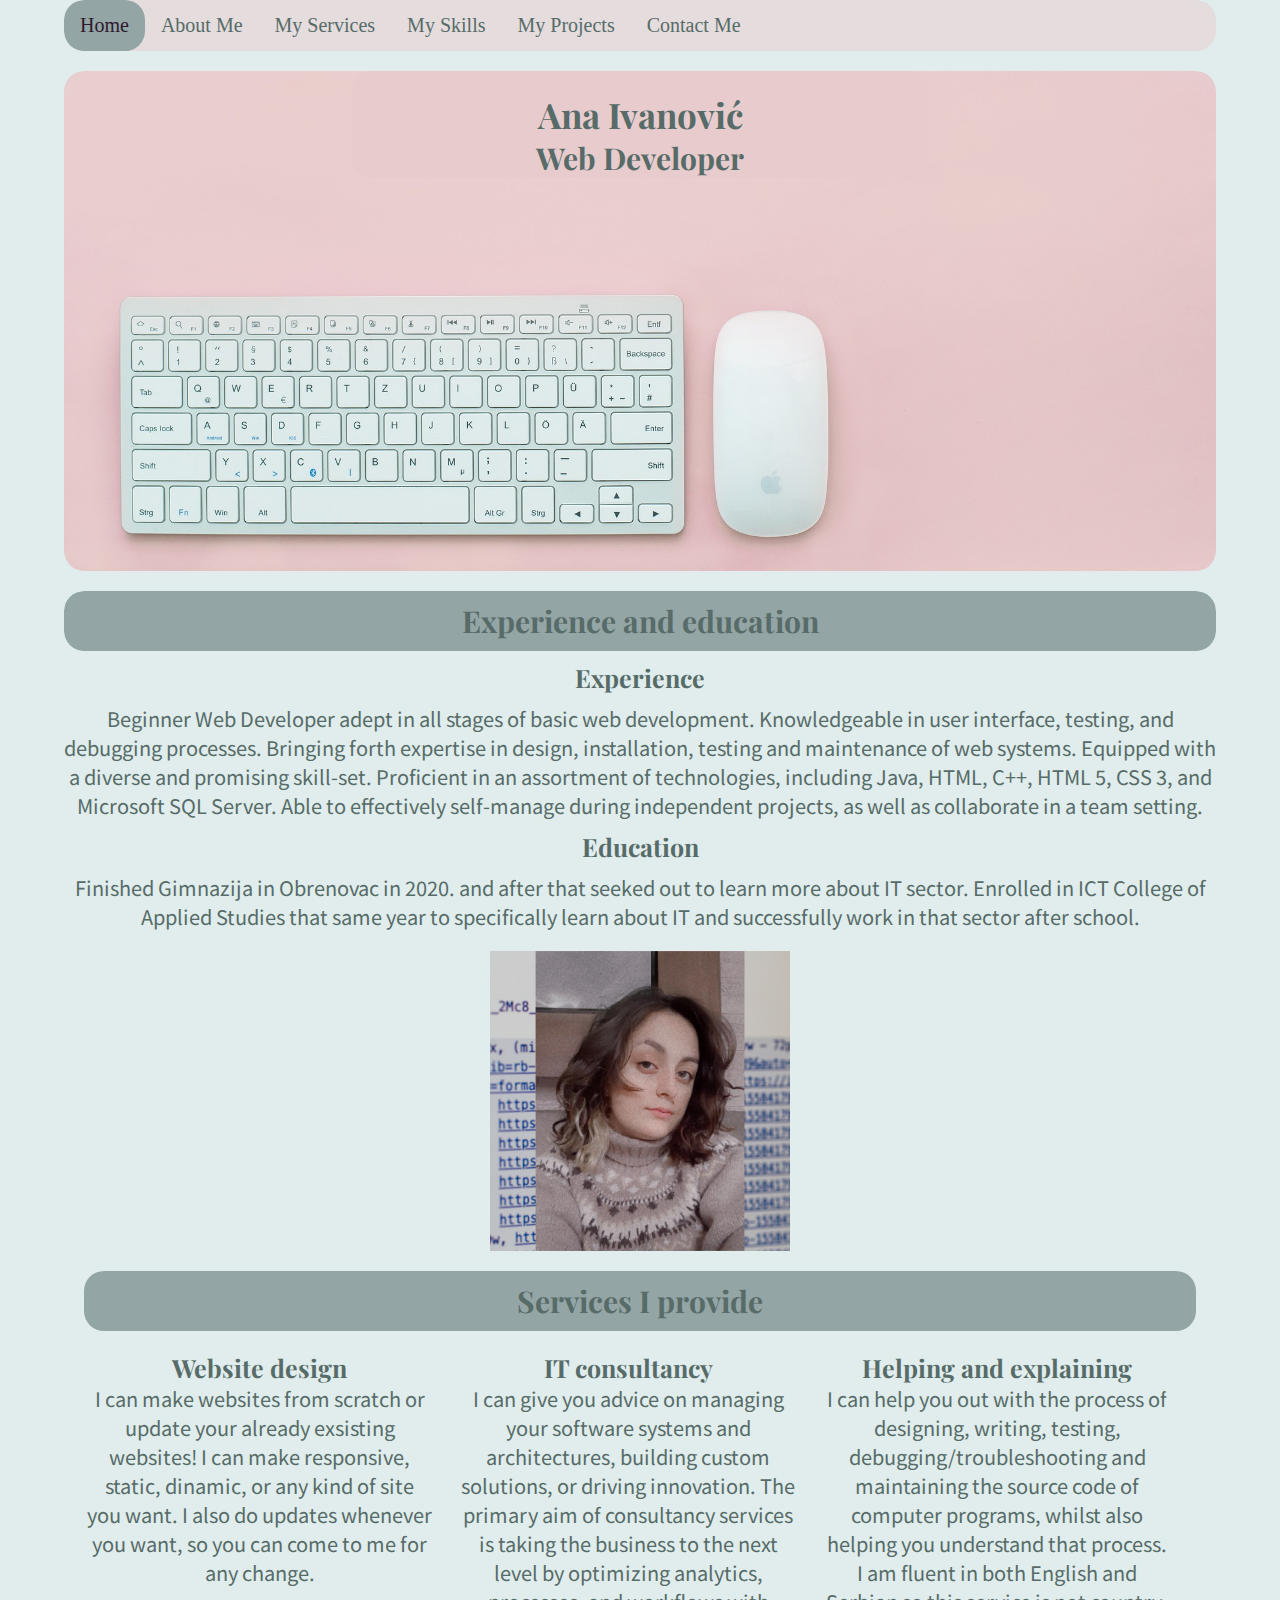
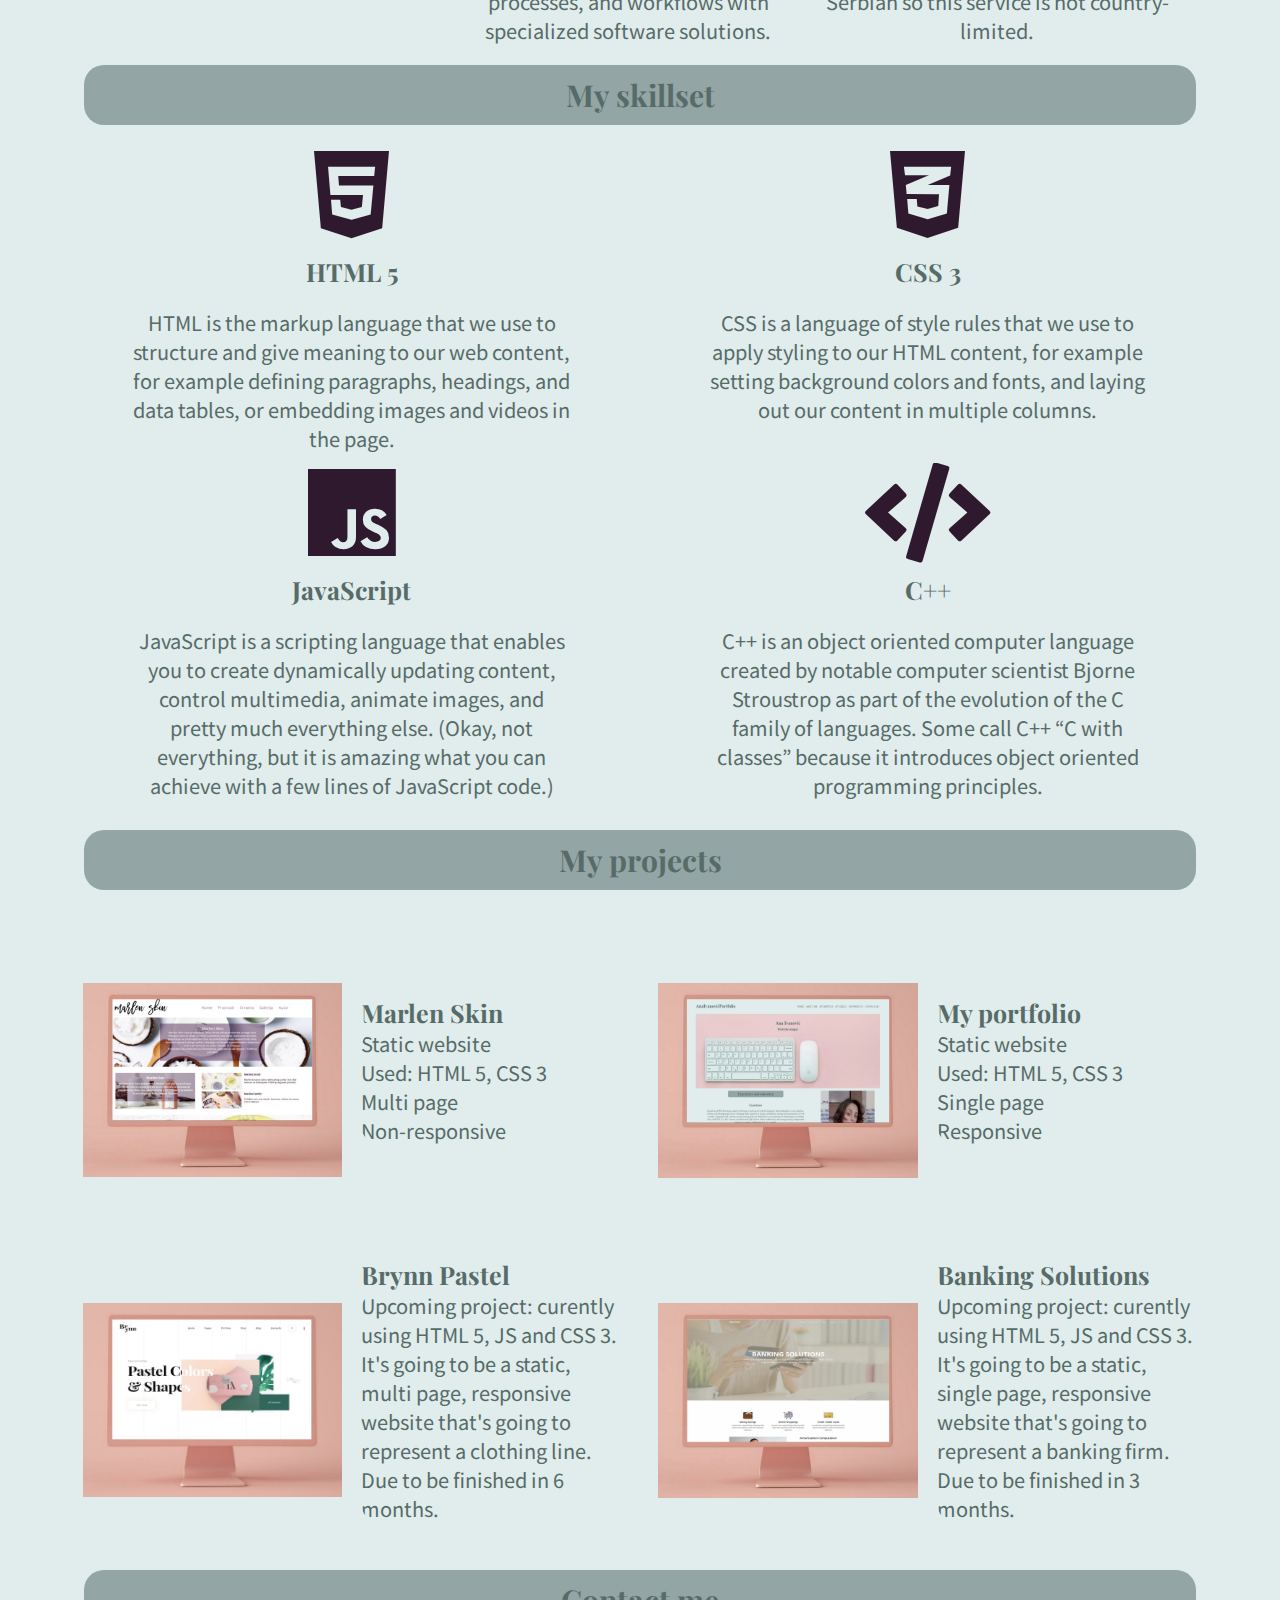
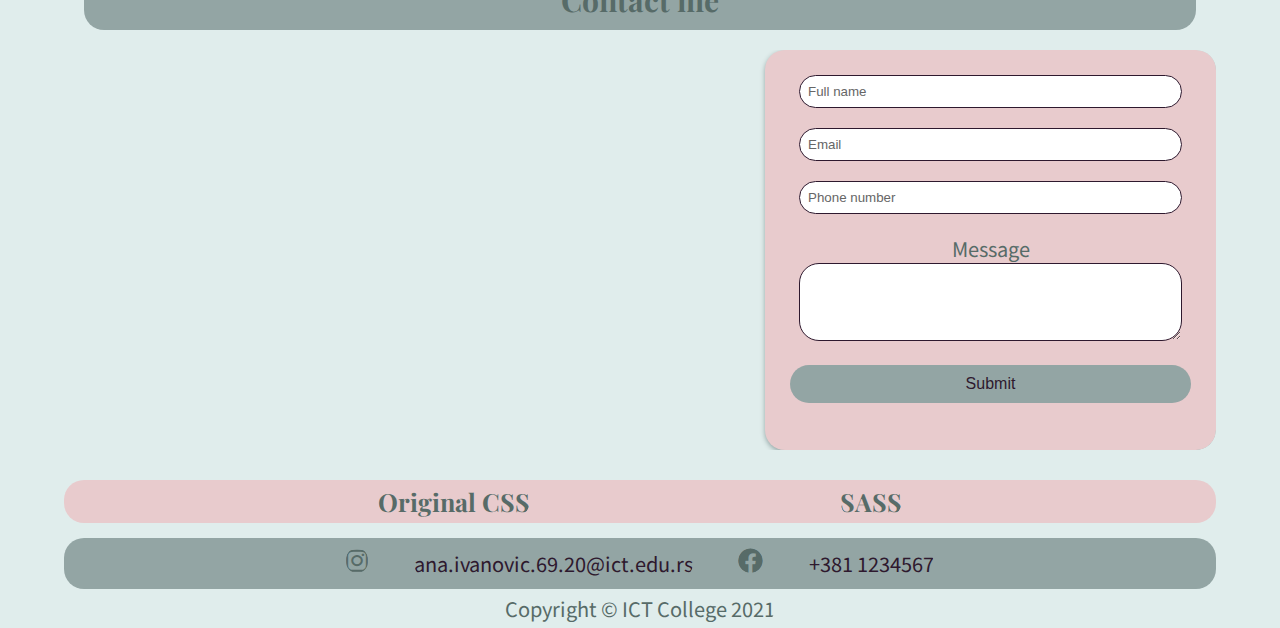
<file: index.html>
<!DOCTYPE html>
<html>
    <head>
        <title>Portfolio</title>
        <meta charset="UTF-8"/>
        <meta name="viewport" content="width=device-width, initial-scale=1.0">  
        <link rel="stylesheet" href="https://use.fontawesome.com/releases/v5.0.7/css/all.css">
        <meta name="description" content="Portfolio, web designer, web design, web site" />
		<meta name="keywords" content="portfolio, web, design, job, CV, java, html, css, programing"/>
        <link rel="shortcut icon" href="assets/images/favicon.ico">
        <link href="assets/css/style.css" rel="stylesheet" type="text/css"/>
        <script src="myscripts.js"></script>
    </head>
    <body>
        <div id="wrapper">
            <header>
                <div class="center topnav" id="myTopnav">
                    <a href="#home" class="active">Home</a>
                    <div id="myLinks">
                        <a href="#about">About Me</a>
                        <a href="#services">My Services</a>
                        <a href="#skills">My Skills</a>
                        <a href="#projects">My Projects</a>
                        <a href="#contact">Contact Me</a>
                    </div>
                    <a href="javascript:void(0);" class="icon" onclick="myFunction()">
                        <i class="fa fa-bars"></i>
                    </a>
                  </div>
            </header>
            <main class="center first" id="home">
                <section class="wrapimg">
                    <article class="transbox">
                        <a href="index.html"><h1>Ana Ivanović</h1>
                        <h2>Web Developer</h2></a>
                    </article>
                </section>
            </main>
            <main class="center second" id="about">
                <section class="blok levo">
                    <div class="exspandedu"><h2>Experience and education</h2></div>
                    <div class="exspandedutxt">
                        <div class="exsp">
                            <h3>Experience</h3>
                            <p>Beginner Web Developer adept in all stages of basic web development. Knowledgeable in user interface, testing, and debugging processes. Bringing forth expertise in design, installation, testing and maintenance of web systems. Equipped with a diverse and promising skill-set. Proficient in an assortment of technologies, including Java, HTML, C++, HTML 5, CSS 3, and Microsoft SQL Server. Able to effectively self-manage during independent projects, as well as collaborate in a team setting.</p>
                        </div>
                        <div class="edu">
                            <h3>Education</h3>
                            <p>Finished Gimnazija in Obrenovac in 2020. and after that seeked out to learn more about IT sector. Enrolled in ICT College of Applied Studies that same year to specifically learn about IT and successfully work in that sector after school.</p>
                        </div>
                    </div>
                </section>
                <section class="blok slikaJa">
                    
                </section>
            </main>
            <main class="center third" id="services">
                <div class="boxnaslov1">
                    <h2>Services I provide</h2>
                </div>
                <section class="threeservices">
                    <article class="service ones">
                        <figure class="imgsrv firstsrv"></figure>
                        <figure class="txtsrv leftsrv">
                            <h3>Website design</h3>
                            <p>I can make websites from scratch or update your already exsisting websites! I can make responsive, static, dinamic, or any kind of site you want. I also do updates whenever you want, so you can come to me for any change.</p>
                        </figure>
                    </article>
                    <article class="service two">
                        <figure class="imgsrv secondsrv"></figure>
                        <figure class="txtsrv midsrv">
                            <h3>IT consultancy</h3>
                            <p>I can give you advice on managing your software systems and architectures, building custom solutions, or driving innovation. The primary aim of consultancy services is taking the business to the next level by optimizing analytics, processes, and workflows with specialized software solutions.</p>
                        </figure>
                    </article>
                    <article class="service three">
                        <figure class="imgsrv thirdsrv"></figure>
                        <figure class="txtsrv rightsrv">
                            <h3>Helping and explaining</h3>
                            <p>I can help you out with the process of designing, writing, testing, debugging/troubleshooting and maintaining the source code of computer programs, whilst also helping you understand that process. I am fluent in both English and Serbian so this service is not country-limited.</p>
                        </figure>
                    </article>
                    <div class="cleaner">
                    </div>
                </section>
            </main>
            <main class="center fourth" id="skills">
                <section class="boxnaslov2">
                    <h2>My skillset</h2>
                </section>
                <section class="skillset">
                    <div class="skillsetstwo">
                        <article class="skillsetihp">
                            <i class="fab fa-html5"></i>
                            <h3>HTML 5</h3>
                            <p>HTML is the markup language that we use to structure and give meaning to our web content, for example defining paragraphs, headings, and data tables, or embedding images and videos in the page.</p>
                        </article>
                        <article class="skillsetihp">
                            <i class="fab fa-css3-alt"></i>
                            <h3>CSS 3</h3>
                            <p>CSS is a language of style rules that we use to apply styling to our HTML content, for example setting background colors and fonts, and laying out our content in multiple columns.</p>
                        </article>
                    </div>
                    <div class="skillsetstwo">
                        <article class="skillsetihp">
                            <i class="fab fa-js"></i>
                            <h3>JavaScript</h3>
                            <p>JavaScript is a scripting language that enables you to create dynamically updating content, control multimedia, animate images, and pretty much everything else. (Okay, not everything, but it is amazing what you can achieve with a few lines of JavaScript code.)</p>
                        </article>
                        <article class="skillsetihp">
                            <i class="fas fa-code"></i>
                            <h3>C++</h3>
                            <p>C++ is an object oriented computer language created by notable computer scientist Bjorne Stroustrop as part of the evolution of the C family of languages. Some call C++ “C with classes” because it introduces object oriented programming principles.</p>
                        </article>
                    </div>
                </section>
            </main>
            <main class="center fifth" id="projects">
                <section class="boxnaslov3">
                    <h2>My projects</h2>
                </section>
                <section class="fourprojects">
                    <article class="twoprojects levop">
                        <figure class="oneproject onep">
                            <div class="projectimg marlen shadow-drop-left grow"></div>
                            <div class="projecttxt">
                                <a href="https://marlenskin1.github.io/" target="_blank"><h3>Marlen Skin</h3>
                                <p>Static website </br> Used: HTML 5, CSS 3 </br>Multi page </br> Non-responsive</p></a>
                            </div>
                        </figure>
                        <figure class="oneproject twop">
                            <div class="projectimg pastel shadow-drop-left grow"></div>
                            <div class="projecttxt">
                                <a href="comingsoon.html" target="_blank"><h3>Brynn Pastel</h3>
                                <p>Upcoming project: curently using HTML 5, JS and CSS 3. It's going to be a static, multi page, responsive website that's going to represent a clothing line. Due to be finished in 6 months.</p></a>
                            </div>
                        </figure>
                    </article>
                    <article class="twoprojects desnop">
                        <figure class="oneproject threep">
                            <div class="projectimg portfoliop shadow-drop-left grow"></div>
                            <div class="projecttxt">
                                <a href="index.html" target="_blank"><h3>My portfolio</h3>
                                <p>Static website </br> Used: HTML 5, CSS 3 </br>Single page </br> Responsive</p></a>
                            </div>
                        </figure>
                        <figure class="oneproject fourp">
                            <div class="projectimg bank shadow-drop-left grow"></div>
                            <div class="projecttxt">
                                <a href="comingsoon.html" target="_blank"><h3>Banking Solutions</h3>
                                <p>Upcoming project: curently using HTML 5, JS and CSS 3. It's going to be a static, single page, responsive website that's going to represent a banking firm. Due to be finished in 3 months.</p></a>
                            </div>
                        </figure>
                    </article>
                </section>
            </main>
            <main class="center sixth" id="contact">
                <section class="boxnaslov4">
                    <h2>Contact me</h2>
                </section>
                <section class="contactme">
                    <article class="map shadow-drop-left">
                        <iframe scrolling="no" marginheight="0" marginwidth="0" id="gmap_canvas" src="https://maps.google.com/maps?width=701&amp;height=411&amp;hl=en&amp;q=Vuka%20Karadzica%20Obrenovac+(Obrenovac%20trg)&amp;t=&amp;z=13&amp;ie=UTF8&amp;iwloc=B&amp;output=embed" width="701" height="411" frameborder="0"></iframe> </script>
                    </article>
                    <article class="contacttable shadow-drop-left">
                        <form action="/">
                            <div class="info">
                              <input class="fname" type="text" name="name" placeholder="Full name">
                              <input type="text" name="name" placeholder="Email">
                              <input type="text" name="name" placeholder="Phone number">
                            </div>
                            <p>Message</p>
                            <div>
                              <textarea rows="4"></textarea>
                            </div>
                            <a href="#"><button type="submit">Submit</button></a>
                          </form>
                    </article>
                </section>
            </main>
            <div class="center code">
                <a href="assets/css/originalstyle.css"><h3>Original CSS</h3></a>
                <a href="assets/css/style.scss"><h3>SASS</h3></a>
            </div>
            <footer class="center">
                <div class="socialmedia-icons">
                        <a href="https://www.instagram.com" target="_blank"><i class="fab fa-instagram"></i></a>
                        <p>ana.ivanovic.69.20&#64;ict.edu.rs</p>
                        <a href="https://www.facebook.com/" target="_blank"><i class="fab fa-facebook"></i></a>
                        <p>+381 1234567</p>
                </div>
            </footer>
            <div class="center copyright">
                <p>Copyright &copy; ICT College 2021</p>
            </div>
        </div>
    </body>
</html>
</file>
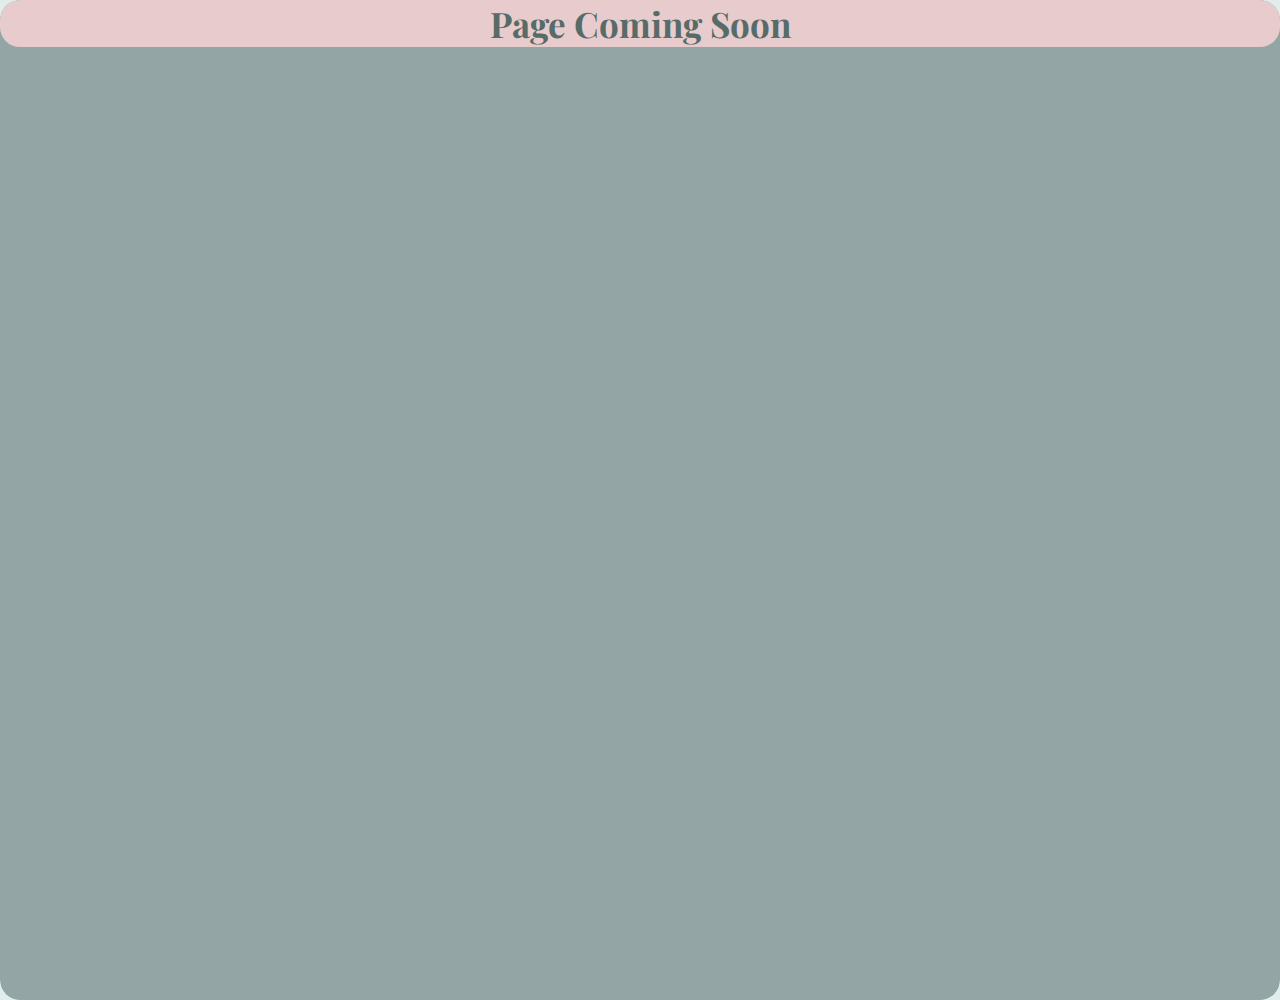
<file: comingsoon.html>
<!DOCTYPE html>
<html>
    <head>
        <title>Portfolio</title>
        <meta charset="UTF-8"/>
        <meta name="viewport" content="width=device-width, initial-scale=1;"/>
        <meta name="description" content="Portfolio, web designer, web design, web site" />
		<meta name="keywords" content="portfolio, web, design, job, CV, java, html, css, programing"/>
        <link href="assets/css/style.css" rel="stylesheet" type="text/css"/>
    </head>
    <body>
        <div class="wrapperpcs">
            <div class="pcs">
                <h1>Page Coming Soon</h1>
            </div>
        </div>
    </body>
</html>
</file>
<file: assets/css/style.css>
@import url(https://fonts.googleapis.com/css2?family=Playfair+Display&display=swap);@import url(https://fonts.googleapis.com/css2?family=Noto+Sans+JP:wght@300&display=swap);*{margin:0;padding:0;box-sizing:border-box;color:#576b68;border-radius:20px;overflow-x:hidden}header{font-size:20px;margin-bottom:20px}body{background-color:#e0edec;text-align:center}body p{font-size:20px;font-family:"Noto Sans JP",sans-serif}body h1,body h2,body h3,body h4{font-family:"Playfair Display",serif}body h3{font-size:25px}body h2{font-size:30px}body h1{font-size:40px}body a{text-decoration:none}body ul{list-style-type:none}.topnav{background-color:rgba(232,203,205,.5);overflow:hidden}.topnav a{float:left;display:block;color:#576b68;text-align:center;padding:14px 16px;text-decoration:none;font-size:20px}.topnav a:hover{background-color:#93a5a4;color:#2e192e}.topnav a.active{background-color:#93a5a4;color:#2e192e}.topnav .icon{display:none}.topnav .hidden{visibility:hidden;width:0}.wrapperpcs{background-color:#93a5a4;width:100%;height:1000px}.wrapperpcs .pcs{font-size:1000px;color:#576b68;background-color:#e8cbcd;width:100%;text-align:center}.center{width:90%;margin:0 auto}.wrapimg{width:100%;height:600px;background-image:url(../images/baner.jpg);background-size:cover;background-position:bottom;background-repeat:no-repeat}.wrapimg .transbox{padding:20px 0 0 0;text-align:center;width:50%;margin:0 auto;background-color:#e8cbcd}.wrapimg .transbox h1{font-size:40px}.wrapimg .transbox h2{font-size:30px}#about{display:flex;flex-flow:row wrap;justify-content:space-around}.blok{padding-top:20px}.blok h2{text-align:center;background-color:#93a5a4;padding-top:10px;padding-bottom:10px;width:50%}.blok h3,.blok p{text-align:center;margin-top:10px}.levo{width:60%}.exspandedu{display:flex;justify-content:space-evenly}.exspandedutxt{padding:40px}.slikaJa{width:30%;height:500px;background-image:url(../images/me.jpg);background-size:contain;background-repeat:no-repeat;background-position:center;margin-top:20px}.threeservices{display:flex;justify-content:space-evenly}.threeservices .service{width:30%}.boxnaslov1,.boxnaslov2,.boxnaslov3,.boxnaslov4{width:100%;text-align:center;padding:20px}.boxnaslov1 h2,.boxnaslov2 h2,.boxnaslov3 h2,.boxnaslov4 h2{text-align:center;background-color:#93a5a4;padding-top:10px;padding-bottom:10px}.skillset{display:flex;justify-content:space-evenly;text-align:center}.skillset .skillsetstwo{display:flex;justify-content:space-around;width:50%}.skillset .skillsetstwo .skillsetihp{width:40%}.skillset .skillsetstwo .fab,.skillset .skillsetstwo .fas{font-size:100px;color:#2e192e;overflow:visible}.skillset .skillsetstwo h3,.skillset .skillsetstwo p{padding:10px}.fourprojects{display:flex;justify-content:space-evenly;align-items:center}.fourprojects .twoprojects{overflow:visible}.fourprojects .oneproject{display:flex;justify-content:space-evenly;align-items:center;overflow:visible}.fourprojects .oneproject .projecttxt{text-align:left;overflow:visible}.fourprojects .oneproject .projectimg,.fourprojects .oneproject .projecttxt{width:45%}.fourprojects .oneproject .projectimg{height:300px;background-repeat:no-repeat;background-size:contain;background-position:center;margin-top:20px;overflow:visible}.fourprojects .oneproject .projecttxt h3:hover{color:#2e192e}.contactme{display:flex;justify-content:space-evenly;overflow:hidden}.contactme .map{height:400px;overflow:visible}.contactme .map h3{text-align:left;padding:10px;padding-left:30px}.contacttable{overflow:visible}.contacttable form{padding:25px;box-shadow:0 2px 5px #93a5a4;background:#e8cbcd;height:400px}.contacttable form input,.contacttable form textarea{width:calc(100% - 18px);padding:8px;margin-bottom:20px;border:1px solid #2e192e;outline:0}.contacttable form input::-moz-placeholder{color:#666}.contacttable form input:-ms-input-placeholder{color:#666}.contacttable form input::placeholder{color:#666}.contacttable form button{width:100%;padding:10px;border:none;background:#93a5a4;font-size:16px;font-weight:400;color:#2e192e}.contacttable form button:hover{background:#576b68}.code,.copyright{display:flex;justify-content:space-evenly;align-items:center;padding:5px}.code{background-color:#e8cbcd;margin-top:30px;margin-bottom:15px;border-radius:20px}footer{background-color:#93a5a4;margin-top:20px;padding:10px;display:flex;justify-content:space-evenly}footer .socialmedia-icons{font-size:25px;display:flex;justify-content:space-evenly;width:60%;align-items:center}footer .socialmedia-icons p{font-size:20px}footer .socialmedia-icons .fa-envelope,footer .socialmedia-icons .fa-phone{font-size:25px;color:#2e192e}footer .socialmedia-icons p{font-size:20px;color:#2e192e}.marlen{background-image:url(../images/sajtMarlen.jpg)}.portfoliop{background-image:url(../images/sajtPortfolio.jpg)}.pastel{background-image:url(../images/sajtPastel.jpg)}.bank{background-image:url(../images/sajtBank.jpg)}.shadow-drop-left{-webkit-animation:shadow-drop-left .4s cubic-bezier(.25,.46,.45,.94) both;animation:shadow-drop-left .4s cubic-bezier(.25,.46,.45,.94) both}@-webkit-keyframes shadow-drop-left{0%{box-shadow:0 0 0 0 transparent}100%{box-shadow:-12px 0 20px -12px rgba(0,0,0,.35)}}@keyframes shadow-drop-left{0%{box-shadow:0 0 0 0 transparent}100%{box-shadow:-12px 0 20px -12px rgba(0,0,0,.35)}}.grow{transition:all .2s ease-in-out}.grow:hover{overflow:visible;transform:scale(1.1)}@media only screen and (max-width:1440px){body h1{font-size:35px}.wrapimg{height:550px}.exspandedutxt{padding:10px}}@media only screen and (max-width:1280px){.levo{width:100%}.slikaJa{margin-top:0;background-position:top;height:300px}.blok h2{width:100%}.exspandedutxt{padding:0 0 20px}.wrapimg{height:500px}.skillset{display:unset}.skillset .skillsetstwo{display:flex;justify-content:space-around;width:100%}.wrapimg .transbox h2{font-size:30pxpx}.wrapimg .transbox h1{font-size:35px}}@media only screen and (max-width:1080px){body h1{font-size:28px}body h3{font-size:19px}body h2{font-size:23px}body p{font-size:17px}.wrapimg{height:450px}.wrapimg .transbox h2{font-size:25px}.wrapimg .transbox h1{font-size:35px}footer p{font-size:30px}footer .socialmedia-icons .fa-envelope,footer .socialmedia-icons .fa-phone{font-size:20px}.fourprojects .oneproject .projectimg{margin-top:0}}@media only screen and (max-width:768px){.center{width:100%}.slikaJa{background-size:cover}.contactme,.fourprojects{display:contents}.contacttable{display:flex;justify-content:space-around}.contacttable form{margin-top:30px;height:unset;width:90%}footer .socialmedia-icons{width:100%}*{border-radius:0}.code{border-radius:0}.wrapimg{height:350px}.boxnaslov1,.boxnaslov2,.boxnaslov3,.boxnaslov4{padding:20px 0}.wrapimg .transbox{padding:30px}.blok h3,.blok p{margin:10px}.topnav{overflow:hidden;position:relative}.topnav #myLinks{display:none}.topnav a{padding:14px 16px;text-decoration:none;font-size:17px;display:block;float:none}.topnav a.active{text-align:left}.topnav a.icon{display:block;position:absolute;right:0;top:0}.topnav a:hover{color:#000}.active{color:#fff}}@media only screen and (max-width:640px){.contactme .map{height:0;visibility:hidden}.contacttable form{margin-top:0}.threeservices{display:contents}footer .socialmedia-icons p{font-size:25px}footer .socialmedia-icons .fa-envelope,footer .socialmedia-icons .fa-phone{font-size:20px}.threeservices .service{width:100%;padding:10px}.wrapimg .transbox h1{font-size:30px}.wrapimg .transbox h2{font-size:20px}.wrapimg{height:300px}.fourprojects .oneproject .projectimg{height:250px}}@media only screen and (max-width:540px){.skillset .skillsetstwo{display:contents}.skillset .skillsetstwo .skillsetihp{width:100%;padding:10px;margin:10px 0;background-color:rgba(232,203,205,.5)}.skillset .skillsetstwo .fab,.skillset .skillsetstwo .fas{font-size:70px}footer .socialmedia-icons p{font-size:23px}footer .socialmedia-icons .fa-envelope,footer .socialmedia-icons .fa-phone{font-size:17px}.fourprojects .oneproject .projectimg{height:200px}}@media only screen and (max-width:480px){.slikaJa{height:200px}.wrapimg{height:250px}.wrapimg .transbox h1{font-size:25px}.wrapimg .transbox{width:100%}.wrapimg .transbox h2{font-size:18px}footer .socialmedia-icons p{font-size:15px}footer .socialmedia-icons .fa-envelope,footer .socialmedia-icons .fa-phone{font-size:15px}body h1{font-size:23px}body h3{font-size:16px}body h2{font-size:20px}body p{font-size:14px}.skillset .skillsetstwo .fab,.skillset .skillsetstwo .fas{font-size:70px}}@media only screen and (max-width:360px){footer .socialmedia-icons p{font-size:10px;margin:10px}footer .socialmedia-icons .fa-envelope,footer .socialmedia-icons .fa-phone{font-size:13px}.wrapimg{height:200px}.fourprojects .oneproject{display:contents}.fourprojects .oneproject .projectimg,.fourprojects .oneproject .projecttxt{width:100%;padding:15px}.fourprojects .oneproject .projecttxt{text-align:center}.slikaJa{width:200px}}@media only screen and (max-width:240px){footer .socialmedia-icons p{font-size:10px;margin:10px}footer .socialmedia-icons .fa-envelope,footer .socialmedia-icons .fa-phone{font-size:13px}.wrapimg{height:150px}.wrapimg .transbox h1{font-size:22px}.wrapimg .transbox h2{font-size:17px}}
</file>
